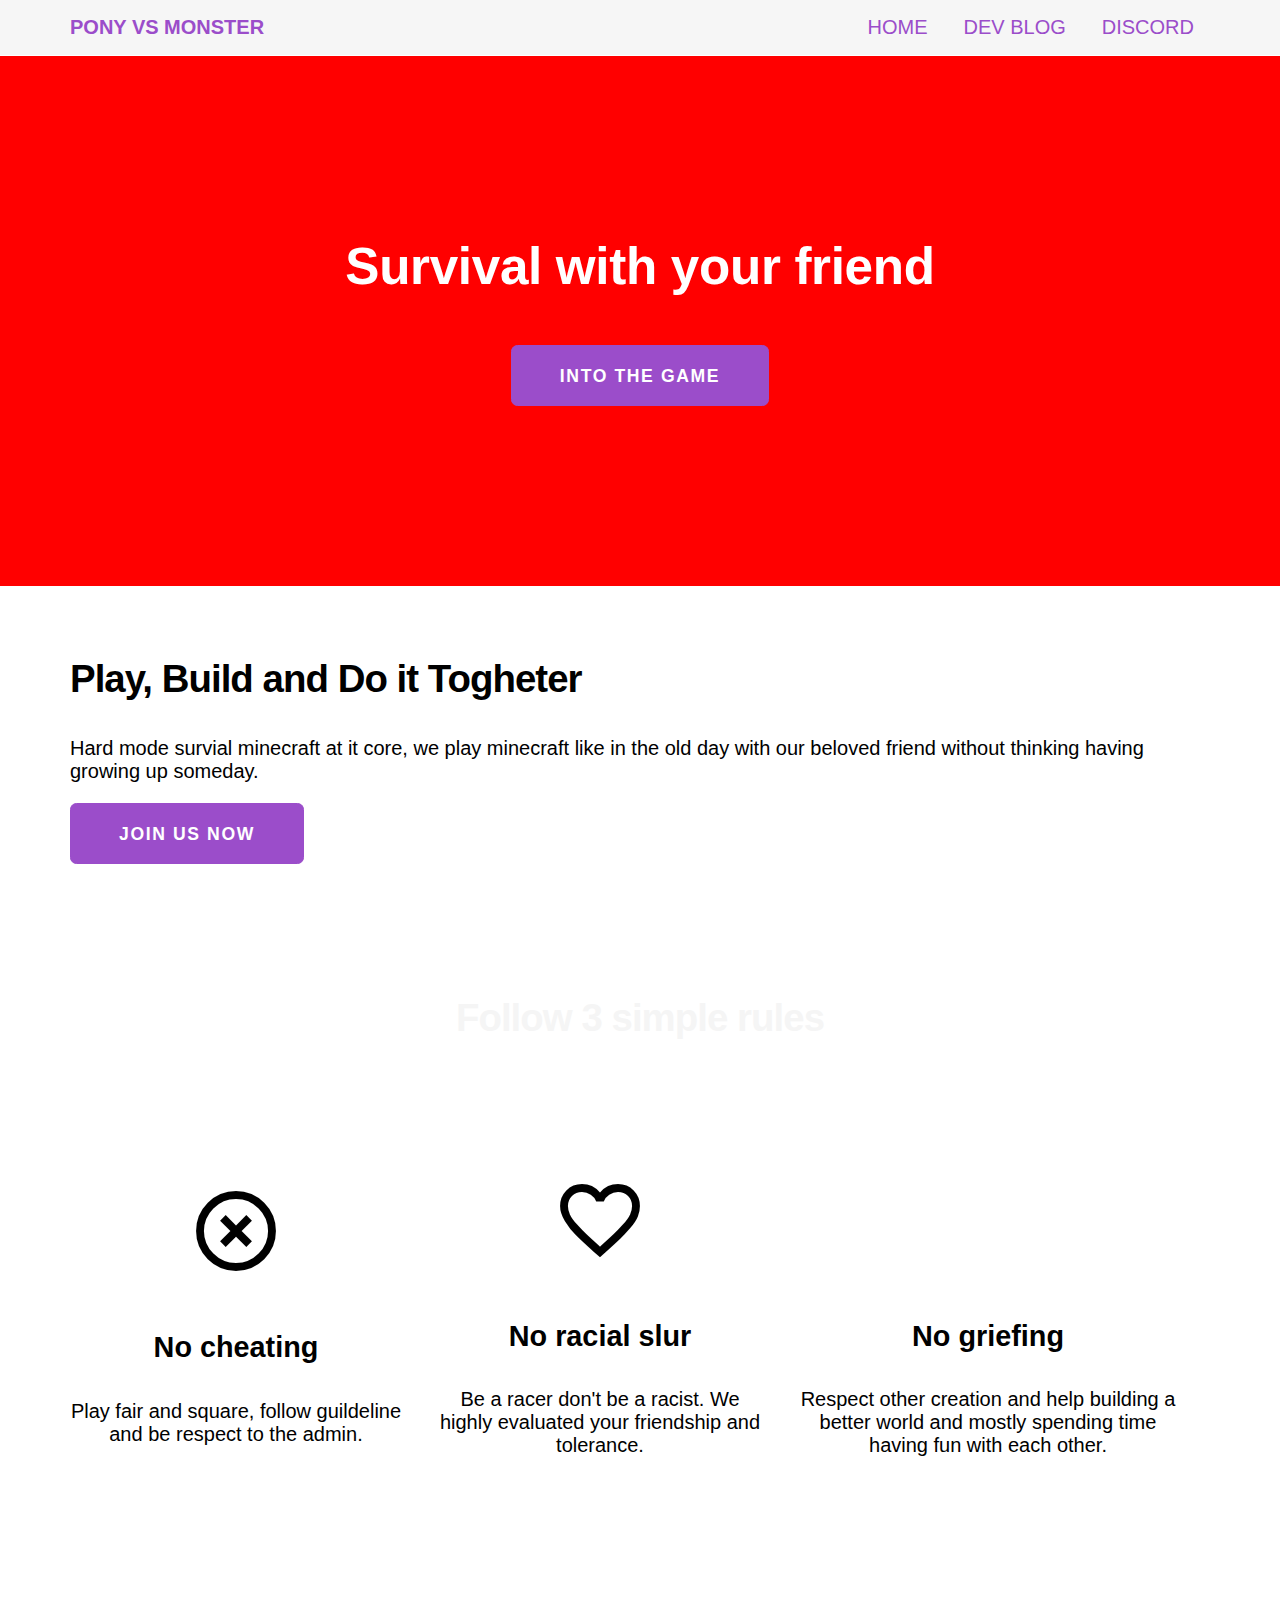
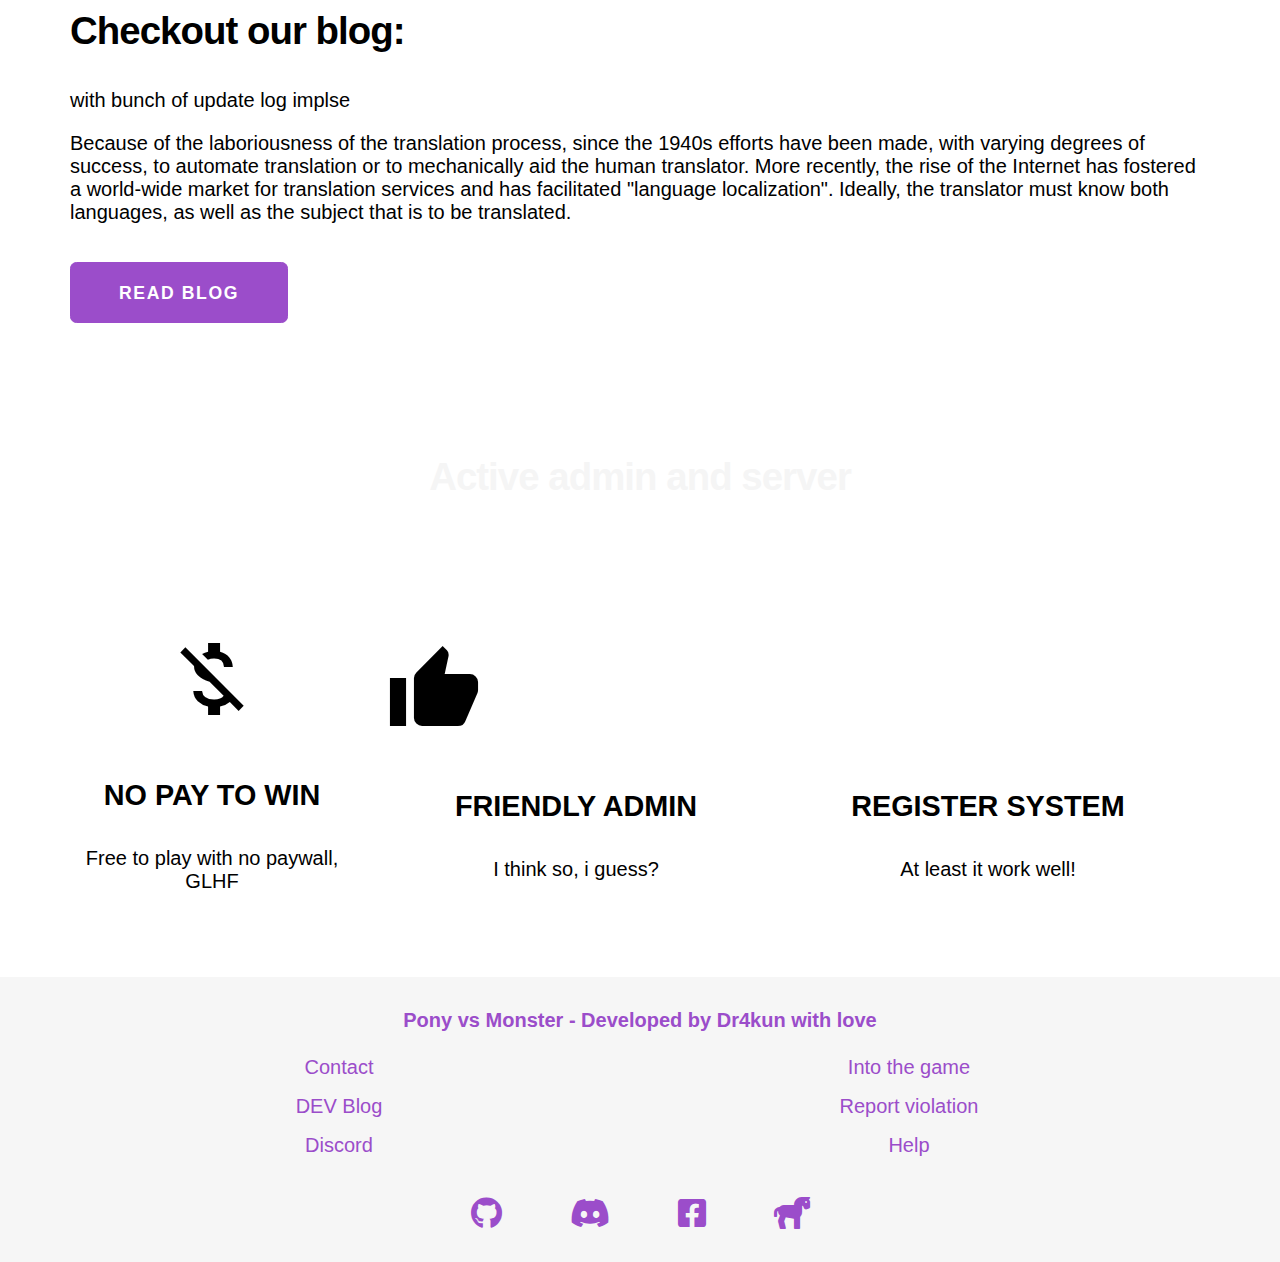
<file: index.html>
<!DOCTYPE html>
<html>
    <head>
        <link rel="stylesheet" href="./framework/distribute/mylittleframework.css">
        <link rel="stylesheet" href="./framework/distribute/bg_image.css">
        <link rel="stylesheet" href="https://cdnjs.cloudflare.com/ajax/libs/font-awesome/5.15.3/css/all.min.css">
        <meta name="viewport" content="width=device-width, initial-scale=1">
    </head>

    <body class="">
        <div class="nav bg-sub_light item_align-center sticky sticky-top">
            <div class="container">
                <div class="logo float-left"><a href="#"><strong>PONY VS MONSTER</strong></a></div>
                <div class="nav-menu float-right display-xs-none display-lg-inline-block">
                    <a class="link" href="#">HOME</a>
                    <a class="link" href="#">DEV BLOG</a>
                    <a class="link" href="#">DISCORD</a>
                </div>

                <div class="nav-hambergur float-right display-xs-inline-block display-lg-none">
                    <a class="openbtn" href="javascript:void(0)" onclick="open_nav()">MENU <i class="fa fa-bars" aria-hidden="true"></i></a>
                </div>

                <div id="nav-mobile" class="nav-mobile">
                    <div class="nav-mobile-content display-block">
                        <ul>
                            <li><a class="link" href="#"><strong>PONY VS MONSTER</strong></a></li>
                            <li><a class="link" href="#">HOME</a></li>
                            <li><a class="link" href="#">DEV BLOG</a></li>
                            <li><a class="link" href="#">DISCORD</a></li>
                            <li><a class="openbtn" href="javascript:void(0)" onclick="close_nav()"><i class="fa fa-times" aria-hidden="true"></i> CLOSE</i></a></li>
                        </ul>
                    </div>
                </div>
            </div>
        </div>


        <div class="hero hero-bg hero-bg-fixed" id="bg_img-hero">
            <div class="container text_algin-center item_align-center">
                <div class="hero-content container">
                    <h1>Survival with your friend</h1>
                    <button class="button">Into the game</button>
                    </div>
                </div>
            </div>
        </div>

        <div class="content container">
                <h4>Play, Build and Do it Togheter</h4>
                <p>Hard mode survial minecraft at it core, we play minecraft like in the old day with our beloved friend without thinking having growing up someday.</p>
                <div class="flexbox flexbox-center flexbox-md-flex-start"><button clas="button">Join us now</button> </div>
            </div>
        </div>

        <div class="content content-title fixed text_color-white" id="bg_img-1">
            <div class="container text_algin-center">
                <h4>Follow 3 simple rules</h4>
            </div>
        </div>

        <div class="content container text_algin-center">
            <div class="row row-center">
                <div class="column column-33">
                    <span class="material-icons icon-big">highlight_off</span>
                    <h6>No cheating</h6>
                    <p>Play fair and square, follow guildeline and be respect to the admin.</p>
                </div>

                <div class="column column-33">
                    <span class="material-icons icon-big">favorite_border</span>
                    <h6>No racial slur</h6>
                    <p>Be a racer don't be a racist. We highly evaluated your friendship and tolerance.</p>
                </div>

                <div class="column column-33">
                    <span class="material-icons icon-big">shield</span>
                    <h6>No griefing</h6>
                    <p>Respect other creation and help building a better world and mostly spending time having fun with each other.</p>
                </div>

            </div>
        </div>

        <div class="content container">
            <h4>Checkout our blog:</h4>
            <p>with bunch of update log implse</p>
            <p>Because of the laboriousness of the translation process, since the 1940s efforts have been made, with varying degrees of success, to automate translation or to mechanically aid the human translator. More recently, the rise of the Internet has fostered a world-wide market for translation services and has facilitated "language localization". Ideally, the translator must know both languages, as well as the subject that is to be translated.</p>
            <br>
            <div class="flexbox flexbox-center flexbox-md-flex-start"><button class="item_align-xs-center item_align-lg-left">read blog</button></div>
        </div>

        <div class="content content-title fixed text_color-white" id="bg_img-2">
            <div class="container text_algin-center">
                <h4>Active admin and server</h4>
            </div>
        </div>
        <div class="content container text_algin-center">
            <div class="row row-center">
                <div class="column column-33">
                    <span class="material-icons icon-big">money_off</span>
                    <h6>NO PAY TO WIN</h6>
                    <p>Free to play with no paywall, GLHF</p>
                </div>

                <div class="column column-33">
                    <span class="material-icons icon-big">thumb_up_alt</span>
                    <h6>FRIENDLY ADMIN</h6>
                    <p>I think so, i guess?</p>
                </div>

                <div class="column column-33">
                    <span class="material-icons icon-big">how_to_reg</span>
                    <h6>REGISTER SYSTEM</h6>
                    <p>At least it work well!</p>
                </div>
            </div>
        </div>

        <div class="footer bg-sub_light text_color-white">
            <div class="top container text_algin-center">
                <a href="https://github.com/meodaiduoi/BTL_web" title="(つ ͡° ͜ʖ ͡°)つ"><strong>Pony vs Monster - Developed by Dr4kun with love</strong></a>
            </div>

            <div class="mid container text_algin-center">
                <div class="row row-center">
                    <div class="column column-50">
                        <ul>
                            <li><a href="http://discordapp.com/users/227824187425816577" title="Just another discord link">Contact</a></li>
                            <li><a href="#">DEV Blog</a></li>
                            <li><a href="#">Discord</a></li>
                        </ul>
                    </div>
                    <div class="column column-50">
                        <ul>
                            <li><a href="#">Into the game</a></li>
                            <li><a href="#">Report violation</a></li>
                            <li><a href="#">Help</a></li>
                        </ul>
                    </div>
                </div>
            </div>

            <div class="bot text_algin-center">
                <a title="My Github page" href="https://github.com/meodaiduoi"><i class="icon icon-medium fab fa-github"></i></a>
                <a title="Join Discord" href="https://discord.gg/waQxmMb4Wd"><i class="icon icon-medium fab fa-discord"></i></a>
                <a title="Join Facebook group" href="#"><i class="icon icon-medium fab fa-facebook-square"></i></a>
                <a title="Random ponies :3" href="https://derpicdn.net/img/2015/11/21/1026784/full.webm"><i class="icon icon-medium fas fa-horse"></i></a>
            </div>
        </div>

    </body>

    <script>
    function open_nav() {
        document.getElementById("nav-mobile").style.width = "100%";
    }

    function close_nav() {
        document.getElementById("nav-mobile").style.width = "0%";
    }
    </script>
</html>
</file>
<file: framework/distribute/mylittleframework.css>
@import url("https://fonts.googleapis.com/icon?family=Material+Icons");
.hero {
  width: 100%;
  position: relative;
  background-color: red;
  padding: 20vh 0 20vh 0;
  top: -3px;
}

.hero h1, .hero h2, .hero h3, .hero h4, .hero h5, .hero h6 {
  padding: 0 0 3rem 0;
}

.hero-background, .hero-bg {
  background-size: cover;
  background-repeat: no-repeat;
  background-position: center;
}

.hero-background h1, .hero-background h2, .hero-background h3, .hero-background h4, .hero-background h5, .hero-background h6, .hero-bg h1, .hero-bg h2, .hero-bg h3, .hero-bg h4, .hero-bg h5, .hero-bg h6 {
  margin-bottom: 0;
}

.hero-background.fixed, .hero-bg.fixed {
  background-attachment: fixed;
}

.hero-background.scroll, .hero-bg.scroll {
  background-attachment: scroll;
}

.hero-content {
  text-decoration: none;
  color: white;
}

.hero-btn_box {
  width: 20px;
}

.content {
  padding: 4rem 0 4rem 0;
  margin: 0 auto;
}

.content-title {
  background-size: cover;
  background-repeat: no-repeat;
  background-position: center;
}

.content-title h1, .content-title h2, .content-title h3, .content-title h4, .content-title h5, .content-title h6 {
  margin-bottom: 0;
}

.content-title.fixed {
  background-attachment: fixed;
}

.content-title.scroll {
  background-attachment: scroll;
}

.footer {
  padding: 2rem 0 2rem 0;
}

.footer .top {
  padding-bottom: 1.5rem;
}

@media (min-width: 0px) {
  .footer .top h1, .footer .top h2, .footer .top h3, .footer .top h4, .footer .top h5 {
    text-align: center;
  }
}

@media (min-width: 992px) {
  .footer .top h1, .footer .top h2, .footer .top h3, .footer .top h4, .footer .top h5 {
    text-align: left;
  }
}

.footer .mid {
  padding-bottom: 1.5rem;
}

.footer .mid ul {
  list-style-type: none;
  margin: 0;
  padding: 0;
}

.footer .mid ul li {
  padding: 0 0 1rem 0;
}

.footer .bot .icon {
  padding: 0 2rem 0 2rem;
}

.container {
  margin: 0 auto;
  position: relative;
}

@media (min-width: 0px) {
  .container {
    max-width: 90%;
  }
}

@media (min-width: 576px) {
  .container {
    max-width: 540px;
  }
}

@media (min-width: 768px) {
  .container {
    max-width: 720px;
  }
}

@media (min-width: 992px) {
  .container {
    max-width: 960px;
  }
}

@media (min-width: 1200px) {
  .container {
    max-width: 1140px;
  }
}

@media (min-width: 1400px) {
  .container {
    max-width: 1320px;
  }
}

.container-fluid {
  max-width: 100%;
}

.row {
  display: -webkit-box;
  display: -ms-flexbox;
  display: flex;
  -webkit-box-orient: vertical;
  -webkit-box-direction: normal;
      -ms-flex-direction: column;
          flex-direction: column;
  padding: 0;
  width: 100%;
  word-wrap: break-word;
}

.row.row-no-padding {
  padding: 0;
}

.row.row-no-padding > .column {
  padding: 0;
}

.row.row-wrap {
  -ms-flex-wrap: wrap;
      flex-wrap: wrap;
}

.row.row-top {
  -webkit-box-align: start;
      -ms-flex-align: start;
          align-items: flex-start;
}

.row.row-bottom {
  -webkit-box-align: end;
      -ms-flex-align: end;
          align-items: flex-end;
}

.row.row-center {
  -webkit-box-align: center;
      -ms-flex-align: center;
          align-items: center;
}

.row.row-stretch {
  -webkit-box-align: stretch;
      -ms-flex-align: stretch;
          align-items: stretch;
}

.row.row-baseline {
  -webkit-box-align: baseline;
      -ms-flex-align: baseline;
          align-items: baseline;
}

.row .column {
  display: block;
  margin-left: 0;
  max-width: 100%;
  width: 100%;
}

.row .column.column-offset-10 {
  margin-left: 10%;
}

.row .column.column-offset-20 {
  margin-left: 20%;
}

.row .column.column-offset-25 {
  margin-left: 25%;
}

.row .column.column-offset-33, .row .column.column-offset-34 {
  margin-left: 33.3333%;
}

.row .column.column-offset-40 {
  margin-left: 40%;
}

.row .column.column-offset-50 {
  margin-left: 50%;
}

.row .column.column-offset-60 {
  margin-left: 60%;
}

.row .column.column-offset-66, .row .column.column-offset-67 {
  margin-left: 66.6666%;
}

.row .column.column-offset-75 {
  margin-left: 75%;
}

.row .column.column-offset-80 {
  margin-left: 80%;
}

.row .column.column-offset-90 {
  margin-left: 90%;
}

.row .column.column-10 {
  max-width: 10%;
}

.row .column.column-20 {
  max-width: 20%;
}

.row .column.column-25 {
  max-width: 25%;
}

.row .column.column-33, .row .column.column-34 {
  max-width: 33.3333%;
}

.row .column.column-40 {
  max-width: 40%;
}

.row .column.column-50 {
  max-width: 50%;
}

.row .column.column-60 {
  max-width: 60%;
}

.row .column.column-66, .row .column.column-67 {
  max-width: 66.6666%;
}

.row .column.column-75 {
  max-width: 75%;
}

.row .column.column-80 {
  max-width: 80%;
}

.row .column.column-90 {
  max-width: 90%;
}

.row .column .column-top {
  -ms-flex-item-align: start;
      align-self: flex-start;
}

.row .column .column-bottom {
  -ms-flex-item-align: end;
      align-self: flex-end;
}

.row .column .column-center {
  -ms-flex-item-align: center;
      -ms-grid-row-align: center;
      align-self: center;
}

@media (min-width: 768px) {
  .row {
    -webkit-box-orient: horizontal;
    -webkit-box-direction: normal;
        -ms-flex-direction: row;
            flex-direction: row;
    margin-left: -1.0rem;
    width: 100%;
  }
  .row .column {
    margin-bottom: inherit;
    padding: 0 1.0rem;
  }
}

.background-sub_dark, .bg-sub_dark {
  background-color: rgba(92, 92, 92, 0.08);
}

.background-dark, .bg-dark {
  background-color: #0a0a0a;
}

.background-light, .bg-light {
  background-color: #f4f5f6;
}

.background-sub_light, .bg-sub_light {
  background-color: #f6f6f6;
}

.blur {
  -webkit-backdrop-filter: blur(6px);
          backdrop-filter: blur(6px);
}

.sticky {
  position: -webkit-sticky;
  position: sticky;
  z-index: 9;
}

.sticky-top {
  top: 0;
}

.sticky-bot {
  bottom: 0;
}

.center {
  margin: auto;
  padding: 10px;
}

.visible {
  visibility: visible !important;
}

.invisible {
  visibility: hidden !important;
}

.text_algin-left {
  text-align: left;
}

.text_algin-right {
  text-align: right;
}

.text_algin-center {
  text-align: center;
}

@media (min-width: 0px) {
  .text_algin-xs-left {
    text-align: left;
  }
}

@media (min-width: 0px) {
  .text_algin-xs-right {
    text-align: right;
  }
}

@media (min-width: 0px) {
  .text_algin-xs-center {
    text-align: center;
  }
}

@media (min-width: 576px) {
  .text_algin-sm-left {
    text-align: left;
  }
}

@media (min-width: 576px) {
  .text_algin-sm-right {
    text-align: right;
  }
}

@media (min-width: 576px) {
  .text_algin-sm-center {
    text-align: center;
  }
}

@media (min-width: 768px) {
  .text_algin-md-left {
    text-align: left;
  }
}

@media (min-width: 768px) {
  .text_algin-md-right {
    text-align: right;
  }
}

@media (min-width: 768px) {
  .text_algin-md-center {
    text-align: center;
  }
}

@media (min-width: 992px) {
  .text_algin-lg-left {
    text-align: left;
  }
}

@media (min-width: 992px) {
  .text_algin-lg-right {
    text-align: right;
  }
}

@media (min-width: 992px) {
  .text_algin-lg-center {
    text-align: center;
  }
}

@media (min-width: 1200px) {
  .text_algin-xl-left {
    text-align: left;
  }
}

@media (min-width: 1200px) {
  .text_algin-xl-right {
    text-align: right;
  }
}

@media (min-width: 1200px) {
  .text_algin-xl-center {
    text-align: center;
  }
}

@media (min-width: 1400px) {
  .text_algin-xxl-left {
    text-align: left;
  }
}

@media (min-width: 1400px) {
  .text_algin-xxl-right {
    text-align: right;
  }
}

@media (min-width: 1400px) {
  .text_algin-xxl-center {
    text-align: center;
  }
}

.text-oblique {
  font-style: oblique;
}

.text-italic {
  font-style: italic;
}

.text_color-white {
  color: whitesmoke;
}

.overflow-auto {
  overflow: auto;
}

.overflow-hidden {
  overflow: hidden;
}

.overflow-visible {
  overflow: visible;
}

.overflow-scroll {
  overflow: scroll;
}

.overflow-x-auto {
  overflow-x: auto;
}

.overflow-x-hidden {
  overflow-x: hidden;
}

.overflow-x-visible {
  overflow-x: visible;
}

.overflow-x-scroll {
  overflow-x: scroll;
}

.overflow-y-auto {
  overflow-y: auto;
}

.overflow-y-hidden {
  overflow-y: hidden;
}

.overflow-y-visible {
  overflow-y: visible;
}

.overflow-y-scroll {
  overflow-y: scroll;
}

.float-left {
  float: left;
}

.float-right {
  float: right;
}

.item_align-stretch {
  -webkit-box-align: stretch;
      -ms-flex-align: stretch;
          align-items: stretch;
}

.item_align-center {
  -webkit-box-align: center;
      -ms-flex-align: center;
          align-items: center;
}

.item_align-baseline {
  -webkit-box-align: baseline;
      -ms-flex-align: baseline;
          align-items: baseline;
}

.item_align-initial {
  -webkit-box-align: initial;
      -ms-flex-align: initial;
          align-items: initial;
}

.item_align-inherit {
  -webkit-box-align: inherit;
      -ms-flex-align: inherit;
          align-items: inherit;
}

@media (min-width: 0px) {
  .item_align-xs-stretch {
    -webkit-box-align: stretch;
        -ms-flex-align: stretch;
            align-items: stretch;
  }
}

@media (min-width: 0px) {
  .item_align-xs-center {
    -webkit-box-align: center;
        -ms-flex-align: center;
            align-items: center;
  }
}

@media (min-width: 0px) {
  .item_align-xs-baseline {
    -webkit-box-align: baseline;
        -ms-flex-align: baseline;
            align-items: baseline;
  }
}

@media (min-width: 0px) {
  .item_align-xs-initial {
    -webkit-box-align: initial;
        -ms-flex-align: initial;
            align-items: initial;
  }
}

@media (min-width: 0px) {
  .item_align-xs-inherit {
    -webkit-box-align: inherit;
        -ms-flex-align: inherit;
            align-items: inherit;
  }
}

@media (min-width: 576px) {
  .item_align-sm-stretch {
    -webkit-box-align: stretch;
        -ms-flex-align: stretch;
            align-items: stretch;
  }
}

@media (min-width: 576px) {
  .item_align-sm-center {
    -webkit-box-align: center;
        -ms-flex-align: center;
            align-items: center;
  }
}

@media (min-width: 576px) {
  .item_align-sm-baseline {
    -webkit-box-align: baseline;
        -ms-flex-align: baseline;
            align-items: baseline;
  }
}

@media (min-width: 576px) {
  .item_align-sm-initial {
    -webkit-box-align: initial;
        -ms-flex-align: initial;
            align-items: initial;
  }
}

@media (min-width: 576px) {
  .item_align-sm-inherit {
    -webkit-box-align: inherit;
        -ms-flex-align: inherit;
            align-items: inherit;
  }
}

@media (min-width: 768px) {
  .item_align-md-stretch {
    -webkit-box-align: stretch;
        -ms-flex-align: stretch;
            align-items: stretch;
  }
}

@media (min-width: 768px) {
  .item_align-md-center {
    -webkit-box-align: center;
        -ms-flex-align: center;
            align-items: center;
  }
}

@media (min-width: 768px) {
  .item_align-md-baseline {
    -webkit-box-align: baseline;
        -ms-flex-align: baseline;
            align-items: baseline;
  }
}

@media (min-width: 768px) {
  .item_align-md-initial {
    -webkit-box-align: initial;
        -ms-flex-align: initial;
            align-items: initial;
  }
}

@media (min-width: 768px) {
  .item_align-md-inherit {
    -webkit-box-align: inherit;
        -ms-flex-align: inherit;
            align-items: inherit;
  }
}

@media (min-width: 992px) {
  .item_align-lg-stretch {
    -webkit-box-align: stretch;
        -ms-flex-align: stretch;
            align-items: stretch;
  }
}

@media (min-width: 992px) {
  .item_align-lg-center {
    -webkit-box-align: center;
        -ms-flex-align: center;
            align-items: center;
  }
}

@media (min-width: 992px) {
  .item_align-lg-baseline {
    -webkit-box-align: baseline;
        -ms-flex-align: baseline;
            align-items: baseline;
  }
}

@media (min-width: 992px) {
  .item_align-lg-initial {
    -webkit-box-align: initial;
        -ms-flex-align: initial;
            align-items: initial;
  }
}

@media (min-width: 992px) {
  .item_align-lg-inherit {
    -webkit-box-align: inherit;
        -ms-flex-align: inherit;
            align-items: inherit;
  }
}

@media (min-width: 1200px) {
  .item_align-xl-stretch {
    -webkit-box-align: stretch;
        -ms-flex-align: stretch;
            align-items: stretch;
  }
}

@media (min-width: 1200px) {
  .item_align-xl-center {
    -webkit-box-align: center;
        -ms-flex-align: center;
            align-items: center;
  }
}

@media (min-width: 1200px) {
  .item_align-xl-baseline {
    -webkit-box-align: baseline;
        -ms-flex-align: baseline;
            align-items: baseline;
  }
}

@media (min-width: 1200px) {
  .item_align-xl-initial {
    -webkit-box-align: initial;
        -ms-flex-align: initial;
            align-items: initial;
  }
}

@media (min-width: 1200px) {
  .item_align-xl-inherit {
    -webkit-box-align: inherit;
        -ms-flex-align: inherit;
            align-items: inherit;
  }
}

@media (min-width: 1400px) {
  .item_align-xxl-stretch {
    -webkit-box-align: stretch;
        -ms-flex-align: stretch;
            align-items: stretch;
  }
}

@media (min-width: 1400px) {
  .item_align-xxl-center {
    -webkit-box-align: center;
        -ms-flex-align: center;
            align-items: center;
  }
}

@media (min-width: 1400px) {
  .item_align-xxl-baseline {
    -webkit-box-align: baseline;
        -ms-flex-align: baseline;
            align-items: baseline;
  }
}

@media (min-width: 1400px) {
  .item_align-xxl-initial {
    -webkit-box-align: initial;
        -ms-flex-align: initial;
            align-items: initial;
  }
}

@media (min-width: 1400px) {
  .item_align-xxl-inherit {
    -webkit-box-align: inherit;
        -ms-flex-align: inherit;
            align-items: inherit;
  }
}

.flexbox {
  display: -webkit-box;
  display: -ms-flexbox;
  display: flex;
}

.flexbox-left {
  -webkit-box-pack: left;
      -ms-flex-pack: left;
          justify-content: left;
}

.flexbox-right {
  -webkit-box-pack: right;
      -ms-flex-pack: right;
          justify-content: right;
}

.flexbox-center {
  -webkit-box-pack: center;
      -ms-flex-pack: center;
          justify-content: center;
}

.flexbox-baseline {
  -webkit-box-pack: baseline;
      -ms-flex-pack: baseline;
          justify-content: baseline;
}

.flexbox-space-around {
  -ms-flex-pack: distribute;
      justify-content: space-around;
}

.flexbox-space-evenly {
  -webkit-box-pack: space-evenly;
      -ms-flex-pack: space-evenly;
          justify-content: space-evenly;
}

.flexbox-space-between {
  -webkit-box-pack: justify;
      -ms-flex-pack: justify;
          justify-content: space-between;
}

.flexbox-flex-start {
  -webkit-box-pack: start;
      -ms-flex-pack: start;
          justify-content: flex-start;
}

.flexbox-flex-end {
  -webkit-box-pack: end;
      -ms-flex-pack: end;
          justify-content: flex-end;
}

@media (min-width: 0px) {
  .flexbox-xs-left {
    -webkit-box-pack: left;
        -ms-flex-pack: left;
            justify-content: left;
  }
}

@media (min-width: 0px) {
  .flexbox-xs-right {
    -webkit-box-pack: right;
        -ms-flex-pack: right;
            justify-content: right;
  }
}

@media (min-width: 0px) {
  .flexbox-xs-center {
    -webkit-box-pack: center;
        -ms-flex-pack: center;
            justify-content: center;
  }
}

@media (min-width: 0px) {
  .flexbox-xs-baseline {
    -webkit-box-pack: baseline;
        -ms-flex-pack: baseline;
            justify-content: baseline;
  }
}

@media (min-width: 0px) {
  .flexbox-xs-space-around {
    -ms-flex-pack: distribute;
        justify-content: space-around;
  }
}

@media (min-width: 0px) {
  .flexbox-xs-space-evenly {
    -webkit-box-pack: space-evenly;
        -ms-flex-pack: space-evenly;
            justify-content: space-evenly;
  }
}

@media (min-width: 0px) {
  .flexbox-xs-space-between {
    -webkit-box-pack: justify;
        -ms-flex-pack: justify;
            justify-content: space-between;
  }
}

@media (min-width: 0px) {
  .flexbox-xs-flex-start {
    -webkit-box-pack: start;
        -ms-flex-pack: start;
            justify-content: flex-start;
  }
}

@media (min-width: 0px) {
  .flexbox-xs-flex-end {
    -webkit-box-pack: end;
        -ms-flex-pack: end;
            justify-content: flex-end;
  }
}

@media (min-width: 576px) {
  .flexbox-sm-left {
    -webkit-box-pack: left;
        -ms-flex-pack: left;
            justify-content: left;
  }
}

@media (min-width: 576px) {
  .flexbox-sm-right {
    -webkit-box-pack: right;
        -ms-flex-pack: right;
            justify-content: right;
  }
}

@media (min-width: 576px) {
  .flexbox-sm-center {
    -webkit-box-pack: center;
        -ms-flex-pack: center;
            justify-content: center;
  }
}

@media (min-width: 576px) {
  .flexbox-sm-baseline {
    -webkit-box-pack: baseline;
        -ms-flex-pack: baseline;
            justify-content: baseline;
  }
}

@media (min-width: 576px) {
  .flexbox-sm-space-around {
    -ms-flex-pack: distribute;
        justify-content: space-around;
  }
}

@media (min-width: 576px) {
  .flexbox-sm-space-evenly {
    -webkit-box-pack: space-evenly;
        -ms-flex-pack: space-evenly;
            justify-content: space-evenly;
  }
}

@media (min-width: 576px) {
  .flexbox-sm-space-between {
    -webkit-box-pack: justify;
        -ms-flex-pack: justify;
            justify-content: space-between;
  }
}

@media (min-width: 576px) {
  .flexbox-sm-flex-start {
    -webkit-box-pack: start;
        -ms-flex-pack: start;
            justify-content: flex-start;
  }
}

@media (min-width: 576px) {
  .flexbox-sm-flex-end {
    -webkit-box-pack: end;
        -ms-flex-pack: end;
            justify-content: flex-end;
  }
}

@media (min-width: 768px) {
  .flexbox-md-left {
    -webkit-box-pack: left;
        -ms-flex-pack: left;
            justify-content: left;
  }
}

@media (min-width: 768px) {
  .flexbox-md-right {
    -webkit-box-pack: right;
        -ms-flex-pack: right;
            justify-content: right;
  }
}

@media (min-width: 768px) {
  .flexbox-md-center {
    -webkit-box-pack: center;
        -ms-flex-pack: center;
            justify-content: center;
  }
}

@media (min-width: 768px) {
  .flexbox-md-baseline {
    -webkit-box-pack: baseline;
        -ms-flex-pack: baseline;
            justify-content: baseline;
  }
}

@media (min-width: 768px) {
  .flexbox-md-space-around {
    -ms-flex-pack: distribute;
        justify-content: space-around;
  }
}

@media (min-width: 768px) {
  .flexbox-md-space-evenly {
    -webkit-box-pack: space-evenly;
        -ms-flex-pack: space-evenly;
            justify-content: space-evenly;
  }
}

@media (min-width: 768px) {
  .flexbox-md-space-between {
    -webkit-box-pack: justify;
        -ms-flex-pack: justify;
            justify-content: space-between;
  }
}

@media (min-width: 768px) {
  .flexbox-md-flex-start {
    -webkit-box-pack: start;
        -ms-flex-pack: start;
            justify-content: flex-start;
  }
}

@media (min-width: 768px) {
  .flexbox-md-flex-end {
    -webkit-box-pack: end;
        -ms-flex-pack: end;
            justify-content: flex-end;
  }
}

@media (min-width: 992px) {
  .flexbox-lg-left {
    -webkit-box-pack: left;
        -ms-flex-pack: left;
            justify-content: left;
  }
}

@media (min-width: 992px) {
  .flexbox-lg-right {
    -webkit-box-pack: right;
        -ms-flex-pack: right;
            justify-content: right;
  }
}

@media (min-width: 992px) {
  .flexbox-lg-center {
    -webkit-box-pack: center;
        -ms-flex-pack: center;
            justify-content: center;
  }
}

@media (min-width: 992px) {
  .flexbox-lg-baseline {
    -webkit-box-pack: baseline;
        -ms-flex-pack: baseline;
            justify-content: baseline;
  }
}

@media (min-width: 992px) {
  .flexbox-lg-space-around {
    -ms-flex-pack: distribute;
        justify-content: space-around;
  }
}

@media (min-width: 992px) {
  .flexbox-lg-space-evenly {
    -webkit-box-pack: space-evenly;
        -ms-flex-pack: space-evenly;
            justify-content: space-evenly;
  }
}

@media (min-width: 992px) {
  .flexbox-lg-space-between {
    -webkit-box-pack: justify;
        -ms-flex-pack: justify;
            justify-content: space-between;
  }
}

@media (min-width: 992px) {
  .flexbox-lg-flex-start {
    -webkit-box-pack: start;
        -ms-flex-pack: start;
            justify-content: flex-start;
  }
}

@media (min-width: 992px) {
  .flexbox-lg-flex-end {
    -webkit-box-pack: end;
        -ms-flex-pack: end;
            justify-content: flex-end;
  }
}

@media (min-width: 1200px) {
  .flexbox-xl-left {
    -webkit-box-pack: left;
        -ms-flex-pack: left;
            justify-content: left;
  }
}

@media (min-width: 1200px) {
  .flexbox-xl-right {
    -webkit-box-pack: right;
        -ms-flex-pack: right;
            justify-content: right;
  }
}

@media (min-width: 1200px) {
  .flexbox-xl-center {
    -webkit-box-pack: center;
        -ms-flex-pack: center;
            justify-content: center;
  }
}

@media (min-width: 1200px) {
  .flexbox-xl-baseline {
    -webkit-box-pack: baseline;
        -ms-flex-pack: baseline;
            justify-content: baseline;
  }
}

@media (min-width: 1200px) {
  .flexbox-xl-space-around {
    -ms-flex-pack: distribute;
        justify-content: space-around;
  }
}

@media (min-width: 1200px) {
  .flexbox-xl-space-evenly {
    -webkit-box-pack: space-evenly;
        -ms-flex-pack: space-evenly;
            justify-content: space-evenly;
  }
}

@media (min-width: 1200px) {
  .flexbox-xl-space-between {
    -webkit-box-pack: justify;
        -ms-flex-pack: justify;
            justify-content: space-between;
  }
}

@media (min-width: 1200px) {
  .flexbox-xl-flex-start {
    -webkit-box-pack: start;
        -ms-flex-pack: start;
            justify-content: flex-start;
  }
}

@media (min-width: 1200px) {
  .flexbox-xl-flex-end {
    -webkit-box-pack: end;
        -ms-flex-pack: end;
            justify-content: flex-end;
  }
}

@media (min-width: 1400px) {
  .flexbox-xxl-left {
    -webkit-box-pack: left;
        -ms-flex-pack: left;
            justify-content: left;
  }
}

@media (min-width: 1400px) {
  .flexbox-xxl-right {
    -webkit-box-pack: right;
        -ms-flex-pack: right;
            justify-content: right;
  }
}

@media (min-width: 1400px) {
  .flexbox-xxl-center {
    -webkit-box-pack: center;
        -ms-flex-pack: center;
            justify-content: center;
  }
}

@media (min-width: 1400px) {
  .flexbox-xxl-baseline {
    -webkit-box-pack: baseline;
        -ms-flex-pack: baseline;
            justify-content: baseline;
  }
}

@media (min-width: 1400px) {
  .flexbox-xxl-space-around {
    -ms-flex-pack: distribute;
        justify-content: space-around;
  }
}

@media (min-width: 1400px) {
  .flexbox-xxl-space-evenly {
    -webkit-box-pack: space-evenly;
        -ms-flex-pack: space-evenly;
            justify-content: space-evenly;
  }
}

@media (min-width: 1400px) {
  .flexbox-xxl-space-between {
    -webkit-box-pack: justify;
        -ms-flex-pack: justify;
            justify-content: space-between;
  }
}

@media (min-width: 1400px) {
  .flexbox-xxl-flex-start {
    -webkit-box-pack: start;
        -ms-flex-pack: start;
            justify-content: flex-start;
  }
}

@media (min-width: 1400px) {
  .flexbox-xxl-flex-end {
    -webkit-box-pack: end;
        -ms-flex-pack: end;
            justify-content: flex-end;
  }
}

.clearfix:after {
  clear: both;
  content: ' ';
  display: table;
}

.display-none {
  display: none;
}

.display-inline {
  display: inline;
}

.display-inline-block {
  display: inline-block;
}

.display-block {
  display: block;
}

.display-flex {
  display: -webkit-box;
  display: -ms-flexbox;
  display: flex;
}

@media (min-width: 0px) {
  .display-xs-none {
    display: none;
  }
}

@media (min-width: 0px) {
  .display-xs-inline {
    display: inline;
  }
}

@media (min-width: 0px) {
  .display-xs-inline-block {
    display: inline-block;
  }
}

@media (min-width: 0px) {
  .display-xs-block {
    display: block;
  }
}

@media (min-width: 0px) {
  .display-xs-flex {
    display: -webkit-box;
    display: -ms-flexbox;
    display: flex;
  }
}

@media (min-width: 576px) {
  .display-sm-none {
    display: none;
  }
}

@media (min-width: 576px) {
  .display-sm-inline {
    display: inline;
  }
}

@media (min-width: 576px) {
  .display-sm-inline-block {
    display: inline-block;
  }
}

@media (min-width: 576px) {
  .display-sm-block {
    display: block;
  }
}

@media (min-width: 576px) {
  .display-sm-flex {
    display: -webkit-box;
    display: -ms-flexbox;
    display: flex;
  }
}

@media (min-width: 768px) {
  .display-md-none {
    display: none;
  }
}

@media (min-width: 768px) {
  .display-md-inline {
    display: inline;
  }
}

@media (min-width: 768px) {
  .display-md-inline-block {
    display: inline-block;
  }
}

@media (min-width: 768px) {
  .display-md-block {
    display: block;
  }
}

@media (min-width: 768px) {
  .display-md-flex {
    display: -webkit-box;
    display: -ms-flexbox;
    display: flex;
  }
}

@media (min-width: 992px) {
  .display-lg-none {
    display: none;
  }
}

@media (min-width: 992px) {
  .display-lg-inline {
    display: inline;
  }
}

@media (min-width: 992px) {
  .display-lg-inline-block {
    display: inline-block;
  }
}

@media (min-width: 992px) {
  .display-lg-block {
    display: block;
  }
}

@media (min-width: 992px) {
  .display-lg-flex {
    display: -webkit-box;
    display: -ms-flexbox;
    display: flex;
  }
}

@media (min-width: 1200px) {
  .display-xl-none {
    display: none;
  }
}

@media (min-width: 1200px) {
  .display-xl-inline {
    display: inline;
  }
}

@media (min-width: 1200px) {
  .display-xl-inline-block {
    display: inline-block;
  }
}

@media (min-width: 1200px) {
  .display-xl-block {
    display: block;
  }
}

@media (min-width: 1200px) {
  .display-xl-flex {
    display: -webkit-box;
    display: -ms-flexbox;
    display: flex;
  }
}

@media (min-width: 1400px) {
  .display-xxl-none {
    display: none;
  }
}

@media (min-width: 1400px) {
  .display-xxl-inline {
    display: inline;
  }
}

@media (min-width: 1400px) {
  .display-xxl-inline-block {
    display: inline-block;
  }
}

@media (min-width: 1400px) {
  .display-xxl-block {
    display: block;
  }
}

@media (min-width: 1400px) {
  .display-xxl-flex {
    display: -webkit-box;
    display: -ms-flexbox;
    display: flex;
  }
}

.nav {
  padding: 1rem 0 1rem 0;
  width: 100%;
  display: inline-block;
}

.nav .logo {
  display: inline-block;
}

.nav-menu .link {
  padding: 0 1rem 0 1rem;
  display: inline-block;
  text-align: center;
  text-decoration: none;
}

.nav-hambergur {
  cursor: pointer;
}

.nav-mobile {
  height: 100%;
  width: 0;
  position: fixed;
  z-index: 1;
  top: 0;
  left: 0;
  background-color: #fff;
  overflow-x: hidden;
  -webkit-transition: 0.35s;
  transition: 0.35s;
}

.nav-mobile-content {
  position: relative;
  top: 25%;
  width: 100%;
  text-align: center;
  margin-top: 30px;
}

.nav-mobile-content ul {
  list-style-type: none;
  padding: 0;
  list-style-type: none;
}

.nav-mobile-content ul li {
  margin: 0;
  display: block;
  padding: 20px 0 20px 0;
}

.button,
button,
input[type='button'],
input[type='reset'],
input[type='submit'] {
  background-color: #9b4dca;
  border: 0.1rem solid #9b4dca;
  border-radius: .4rem;
  color: #fff;
  cursor: pointer;
  display: inline-block;
  font-size: 1.1rem;
  font-weight: 700;
  height: 3.8rem;
  letter-spacing: .1rem;
  line-height: 3.8rem;
  padding: 0 3.0rem;
  text-align: center;
  text-decoration: none;
  text-transform: uppercase;
  white-space: nowrap;
}

.button:focus, .button:hover,
button:focus,
button:hover,
input[type='button']:focus,
input[type='button']:hover,
input[type='reset']:focus,
input[type='reset']:hover,
input[type='submit']:focus,
input[type='submit']:hover {
  background-color: #606c76;
  border-color: #606c76;
  color: #fff;
  outline: 0;
}

.button[disabled],
button[disabled],
input[type='button'][disabled],
input[type='reset'][disabled],
input[type='submit'][disabled] {
  cursor: default;
  opacity: .5;
}

.button[disabled]:focus, .button[disabled]:hover,
button[disabled]:focus,
button[disabled]:hover,
input[type='button'][disabled]:focus,
input[type='button'][disabled]:hover,
input[type='reset'][disabled]:focus,
input[type='reset'][disabled]:hover,
input[type='submit'][disabled]:focus,
input[type='submit'][disabled]:hover {
  background-color: #9b4dca;
  border-color: #9b4dca;
}

.button.button-outline,
button.button-outline,
input[type='button'].button-outline,
input[type='reset'].button-outline,
input[type='submit'].button-outline {
  background-color: transparent;
  color: #9b4dca;
}

.button.button-outline:focus, .button.button-outline:hover,
button.button-outline:focus,
button.button-outline:hover,
input[type='button'].button-outline:focus,
input[type='button'].button-outline:hover,
input[type='reset'].button-outline:focus,
input[type='reset'].button-outline:hover,
input[type='submit'].button-outline:focus,
input[type='submit'].button-outline:hover {
  background-color: transparent;
  border-color: #606c76;
  color: #606c76;
}

.button.button-outline[disabled]:focus, .button.button-outline[disabled]:hover,
button.button-outline[disabled]:focus,
button.button-outline[disabled]:hover,
input[type='button'].button-outline[disabled]:focus,
input[type='button'].button-outline[disabled]:hover,
input[type='reset'].button-outline[disabled]:focus,
input[type='reset'].button-outline[disabled]:hover,
input[type='submit'].button-outline[disabled]:focus,
input[type='submit'].button-outline[disabled]:hover {
  border-color: inherit;
  color: #9b4dca;
}

.button.button-clear,
button.button-clear,
input[type='button'].button-clear,
input[type='reset'].button-clear,
input[type='submit'].button-clear {
  background-color: transparent;
  border-color: transparent;
  color: #9b4dca;
}

.button.button-clear:focus, .button.button-clear:hover,
button.button-clear:focus,
button.button-clear:hover,
input[type='button'].button-clear:focus,
input[type='button'].button-clear:hover,
input[type='reset'].button-clear:focus,
input[type='reset'].button-clear:hover,
input[type='submit'].button-clear:focus,
input[type='submit'].button-clear:hover {
  background-color: transparent;
  border-color: transparent;
  color: #606c76;
}

.button.button-clear[disabled]:focus, .button.button-clear[disabled]:hover,
button.button-clear[disabled]:focus,
button.button-clear[disabled]:hover,
input[type='button'].button-clear[disabled]:focus,
input[type='button'].button-clear[disabled]:hover,
input[type='reset'].button-clear[disabled]:focus,
input[type='reset'].button-clear[disabled]:hover,
input[type='submit'].button-clear[disabled]:focus,
input[type='submit'].button-clear[disabled]:hover {
  color: #9b4dca;
}

hr {
  border: 0;
  border-top: 0.1rem solid #f4f5f6;
  margin: 3.0rem 0;
}

img {
  max-width: 100%;
}

body {
  -webkit-margin-before: 0;
          margin-block-start: 0;
  -webkit-margin-after: 0;
          margin-block-end: 0;
  -webkit-margin-start: 0;
          margin-inline-start: 0;
  -webkit-margin-end: 0;
          margin-inline-end: 0;
  -webkit-padding-start: 0;
          padding-inline-start: 0;
  margin: 0 0 0 0;
}

::-webkit-scrollbar {
  height: 12px;
  width: 14px;
  background: transparent;
  z-index: 12;
  overflow: visible;
}

::-webkit-scrollbar-corner {
  background: #202020;
}

::-webkit-scrollbar-thumb {
  width: 10px;
  background-color: #434953;
  border-radius: 10px;
  z-index: 12;
  border: 4px solid rgba(0, 0, 0, 0);
  background-clip: padding-box;
  -webkit-transition: background-color .32s ease-in-out;
  transition: background-color .32s ease-in-out;
  margin: 4px;
  min-height: 32px;
  min-width: 32px;
}

body {
  font-family: 'Times New Roman', serif;
}

@font-face {
  font-family: 'Montserrat', sans-serif;
  src: url("https://fonts.googleapis.com/css2?family=Montserrat:ital,wght@0,800;0,900;1,800;1,900&display=swap");
  font-family: 'Work Sans', sans-serif;
  src: url("https://fonts.googleapis.com/css2?family=Work+Sans:ital,wght@0,300;0,500;1,300;1,500&display=swap");
}

p, a {
  font-family: 'Work Sans', sans-serif;
  font-weight: 300;
  font-size: 1.1rem;
  margin-top: 0;
  font-size: clamp(0.6rem, 4vw, 1.25rem);
}

a {
  color: #9b4dca;
  font-weight: 500;
  text-decoration: none;
}

a:focus, a:hover {
  color: #606c76;
}

b, strong .text-strong {
  font-weight: bold;
}

h1, h2, h3, h4, h5, h6 {
  font-family: 'Montserrat', sans-serif;
  letter-spacing: -0.02rem;
  margin-bottom: 2.0rem;
  margin-top: 0;
}

h1, h2, h3 {
  font-weight: 900;
}

h4, h5, h6 {
  font-weight: 800;
}

h1 {
  font-size: 2.4rem;
  line-height: 1.2;
  font-size: clamp(2rem, 9.5vw, 3.2rem);
}

h2 {
  font-size: 2.2rem;
  line-height: 1.25;
  font-size: clamp(1.7rem, 9vw, 2.9rem);
}

h3 {
  font-size: 2rem;
  line-height: 1.3;
  font-size: clamp(1.4rem, 8.5vw, 2.6rem);
}

h4 {
  font-size: 1.8rem;
  letter-spacing: -.06rem;
  line-height: 1.35;
  font-size: clamp(1.2rem, 8vw, 2.4rem);
}

h5 {
  font-size: 1.6rem;
  letter-spacing: -.05rem;
  line-height: 1.5;
  font-size: clamp(1rem, 7.5vw, 2.2rem);
}

h6 {
  letter-spacing: 0;
  line-height: 1.4;
  font-size: 1.5rem;
  font-size: clamp(0.6rem, 7vw, 1.8rem);
}

.icon-big {
  padding: 0rem 0 3rem 0;
  font-size: 6rem;
}

.icon-medium {
  font-size: 2rem;
}
/*# sourceMappingURL=mylittleframework.css.map */
</file>
<file: framework/distribute/bg_image.css>
#bg_img-1 {
  background-image: url("https://derpicdn.net/img/2014/12/19/787787/large.png");
}

#bg_img-2 {
  background-image: url("https://derpicdn.net/img/view/2017/1/9/1335871.png");
}

#bg_img-hero {
  background-image: url("https://papermc.io/images/jumbotron.png");
}
/*# sourceMappingURL=bg_image.css.map */
</file>
